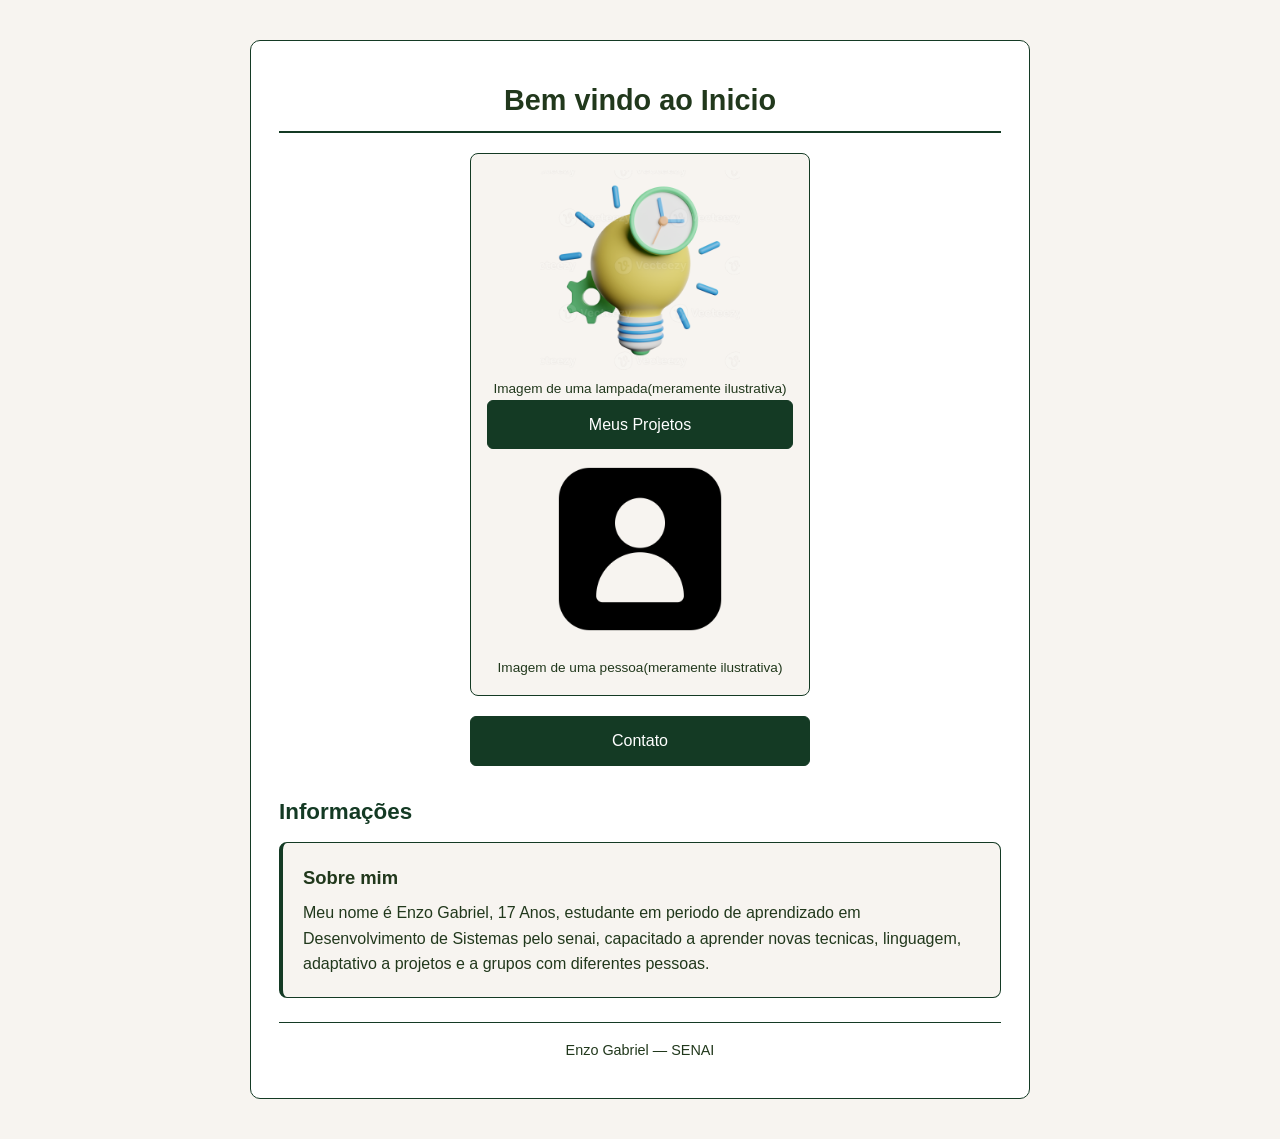
<file: Index.html>
<!DOCTYPE html>
<html lang="pt-BR">
    <meta charset="UTF-8">
    <meta name="viewport" content="width=device-width, initial-scale=1.0">
    <title>Document</title>
    <link rel="stylesheet" href="css/indexStyle.css">
</head>
<body>
    <header>
    <h1>Bem vindo ao Inicio</h1>
    <figure>
        <img src="img/projeto.png" alt="Imagem de uma lampada" width="200">
        <figcaption>Imagem de uma lampada(meramente ilustrativa)</figcaption>
    <nav>
        <ul>
            <li><a href="Projetos.html">Meus Projetos</a></li>
        </ul>
        </nav>
        <img src="img/contato.png" alt="Pessoa" width="200">
        <figcaption>Imagem de uma pessoa(meramente ilustrativa)</figcaption>
    </figure>
    <nav>
        <ul>
            <li><a href="Contato.html">Contato</a></li>
        </ul>
    </nav>
    </header>
    <main>
        <h2>Informações</h2>
        <section>
            <h3>Sobre mim</h3>
            <p>Meu nome é Enzo Gabriel, 17 Anos, estudante em periodo de aprendizado em Desenvolvimento de Sistemas pelo senai, capacitado a aprender
            novas tecnicas, linguagem, adaptativo a projetos e a grupos com diferentes pessoas.</p>
    </main>
    <footer>
<p>Enzo Gabriel — SENAI</p>

</footer>
</body>
</html>
</file>
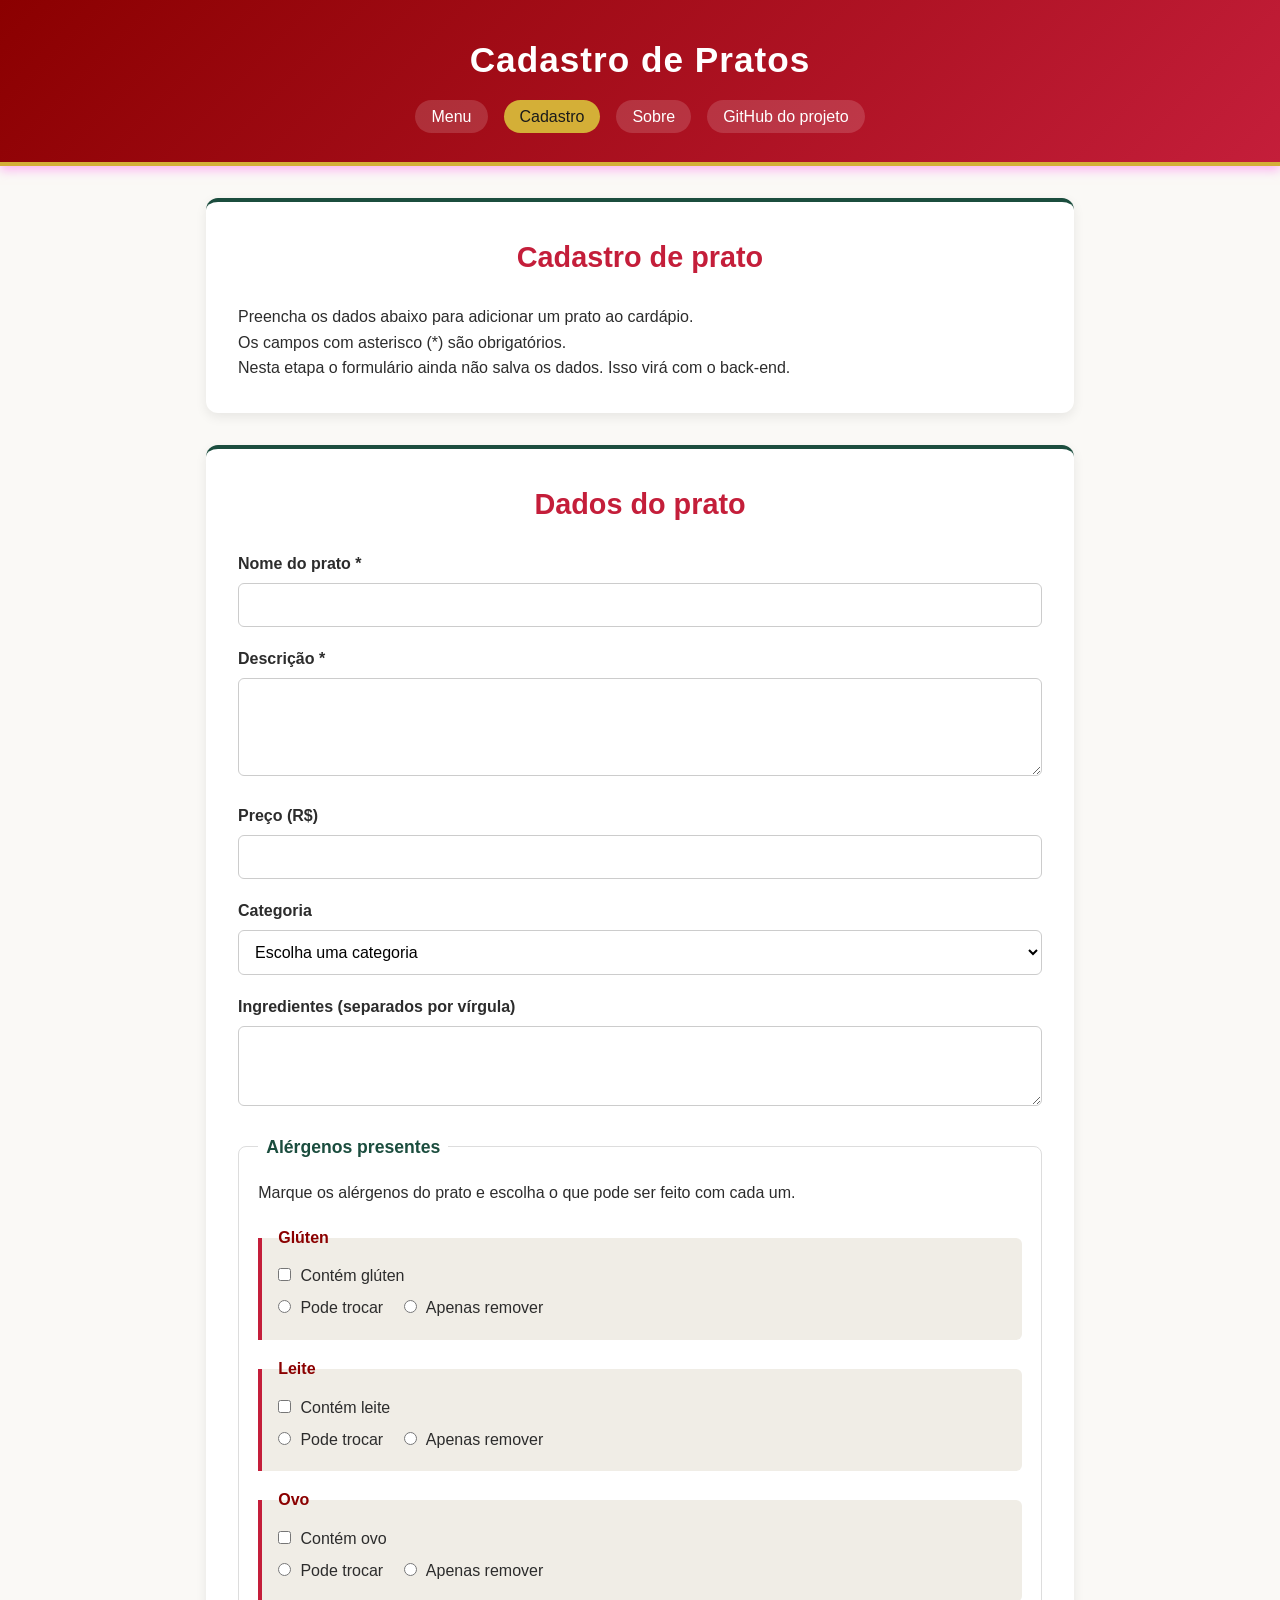
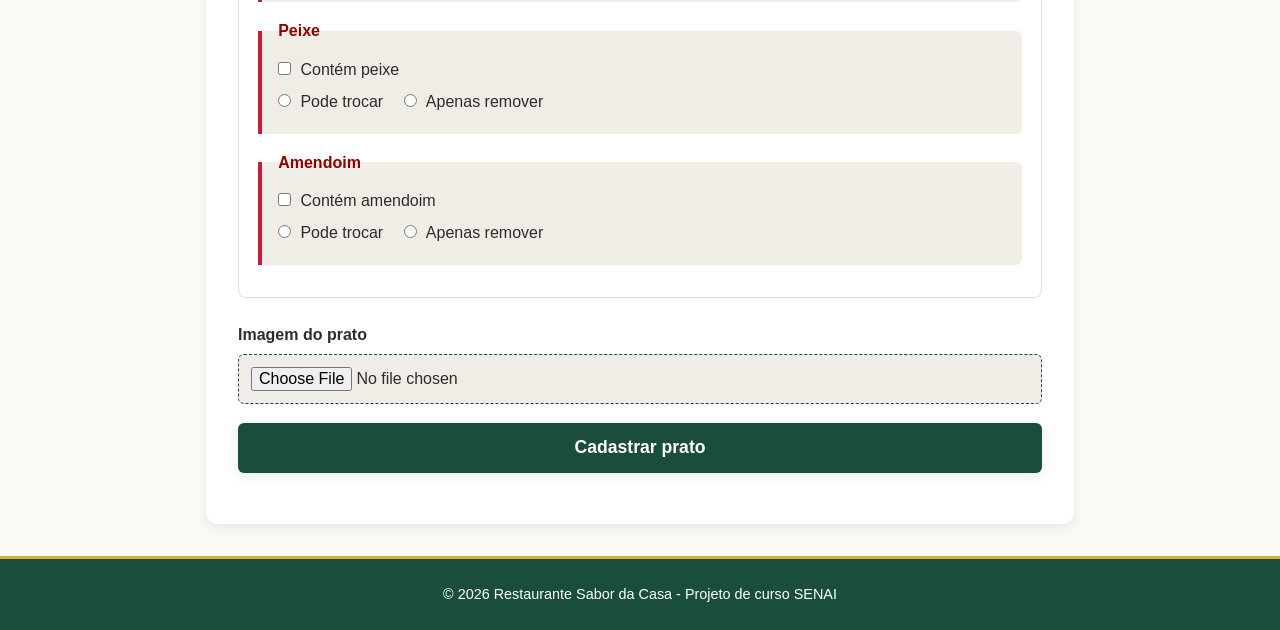
<file: cadastro.html>
<!DOCTYPE html>
<html lang="pt-BR">
<head>
  <meta charset="UTF-8">
  <meta name="viewport" content="width=device-width, initial-scale=1.0">
  <title>Cadastro de pratos - Restaurante Sabor da Casa</title>
  <link rel="stylesheet" href="css/cadastroStyle.css">
</head>
<body>

  <header>
    <h1>Cadastro de Pratos</h1>

    <!-- Mesma navegação do index.html; aqui o aria-current está em "Cadastro" -->
    <nav>
      <ul>
        <li><a href="index.html">Menu</a></li>
        <li><a href="cadastro.html" aria-current="page">Cadastro</a></li>
        <li><a href="sobre.html">Sobre</a></li>
        <li>
          <a href="https://github.com/USUARIO/REPOSITORIO" target="_blank" rel="noopener noreferrer">GitHub do projeto</a>
        </li>
      </ul>
    </nav>
  </header>

  <main>

    <!-- SECTION 1: título e instruções do formulário -->
    <section>
      <h2>Cadastro de prato</h2>
      <p>Preencha os dados abaixo para adicionar um prato ao cardápio.</p>
      <p>Os campos com asterisco (*) são obrigatórios.</p>
      <p>Nesta etapa o formulário ainda não salva os dados. Isso virá com o back-end.</p>
    </section>

    <!-- SECTION 2: o formulário -->
    <section>
      <h2>Dados do prato</h2>

      <form method="post">

        <!-- CAMPO 1: texto curto, obrigatório, com tamanho mínimo e máximo -->
        <p>
          <label for="nome">Nome do prato *</label><br>
          <input type="text" id="nome" name="nome" required minlength="3" maxlength="60">
        </p>

        <!-- CAMPO 2: texto longo (textarea), obrigatório -->
        <p>
          <label for="descricao">Descrição *</label><br>
          <textarea id="descricao" name="descricao" rows="4" cols="40" required minlength="10" maxlength="200"></textarea>
        </p>

        <!-- CAMPO 3: número, com valor mínimo e máximo -->
        <p>
          <label for="preco">Preço (R$)</label><br>
          <input type="number" id="preco" name="preco" min="1" max="500" step="0.01">
        </p>

        <!-- CAMPO 4: lista de opções (select) -->
        <p>
          <label for="categoria">Categoria</label><br>
          <select id="categoria" name="categoria">
            <option value="">Escolha uma categoria</option>
            <option value="entradas">Entradas</option>
            <option value="principais">Pratos principais</option>
            <option value="sobremesas">Sobremesas</option>
            <option value="bebidas">Bebidas</option>
          </select>
        </p>

        <!-- CAMPO 5: ingredientes (textarea) -->
        <p>
          <label for="ingredientes">Ingredientes (separados por vírgula)</label><br>
          <textarea id="ingredientes" name="ingredientes" rows="3" cols="40" maxlength="200"></textarea>
        </p>

        <!-- CAMPO 6: alérgenos. Cada um tem um checkbox (contém?) e dois radios (trocar ou remover) -->
        <fieldset>
          <legend>Alérgenos presentes</legend>
          <p>Marque os alérgenos do prato e escolha o que pode ser feito com cada um.</p>

          <fieldset>
            <legend>Glúten</legend>
            <input type="checkbox" id="gluten" name="alergenos" value="gluten">
            <label for="gluten">Contém glúten</label><br>
            <input type="radio" id="gluten-trocar" name="gluten-acao" value="trocar">
            <label for="gluten-trocar">Pode trocar</label>
            <input type="radio" id="gluten-remover" name="gluten-acao" value="remover">
            <label for="gluten-remover">Apenas remover</label>
          </fieldset>

          <fieldset>
            <legend>Leite</legend>
            <input type="checkbox" id="leite" name="alergenos" value="leite">
            <label for="leite">Contém leite</label><br>
            <input type="radio" id="leite-trocar" name="leite-acao" value="trocar">
            <label for="leite-trocar">Pode trocar</label>
            <input type="radio" id="leite-remover" name="leite-acao" value="remover">
            <label for="leite-remover">Apenas remover</label>
          </fieldset>

          <fieldset>
            <legend>Ovo</legend>
            <input type="checkbox" id="ovo" name="alergenos" value="ovo">
            <label for="ovo">Contém ovo</label><br>
            <input type="radio" id="ovo-trocar" name="ovo-acao" value="trocar">
            <label for="ovo-trocar">Pode trocar</label>
            <input type="radio" id="ovo-remover" name="ovo-acao" value="remover">
            <label for="ovo-remover">Apenas remover</label>
          </fieldset>

          <fieldset>
            <legend>Peixe</legend>
            <input type="checkbox" id="peixe" name="alergenos" value="peixe">
            <label for="peixe">Contém peixe</label><br>
            <input type="radio" id="peixe-trocar" name="peixe-acao" value="trocar">
            <label for="peixe-trocar">Pode trocar</label>
            <input type="radio" id="peixe-remover" name="peixe-acao" value="remover">
            <label for="peixe-remover">Apenas remover</label>
          </fieldset>

          <fieldset>
            <legend>Amendoim</legend>
            <input type="checkbox" id="amendoim" name="alergenos" value="amendoim">
            <label for="amendoim">Contém amendoim</label><br>
            <input type="radio" id="amendoim-trocar" name="amendoim-acao" value="trocar">
            <label for="amendoim-trocar">Pode trocar</label>
            <input type="radio" id="amendoim-remover" name="amendoim-acao" value="remover">
            <label for="amendoim-remover">Apenas remover</label>
          </fieldset>
        </fieldset>

        <!-- CAMPO 7: imagem do prato -->
        <p>
          <label for="imagem">Imagem do prato</label><br>
          <input type="file" id="imagem" name="imagem" accept="image/*">
        </p>

        <!-- Botão de envio (ainda não salva nada) -->
        <p>
          <button type="submit">Cadastrar prato</button>
        </p>

      </form>
    </section>

  </main>

  <footer>
    <p>&copy; 2026 Restaurante Sabor da Casa - Projeto de curso SENAI</p>
  </footer>

</body>
</html>
</file>
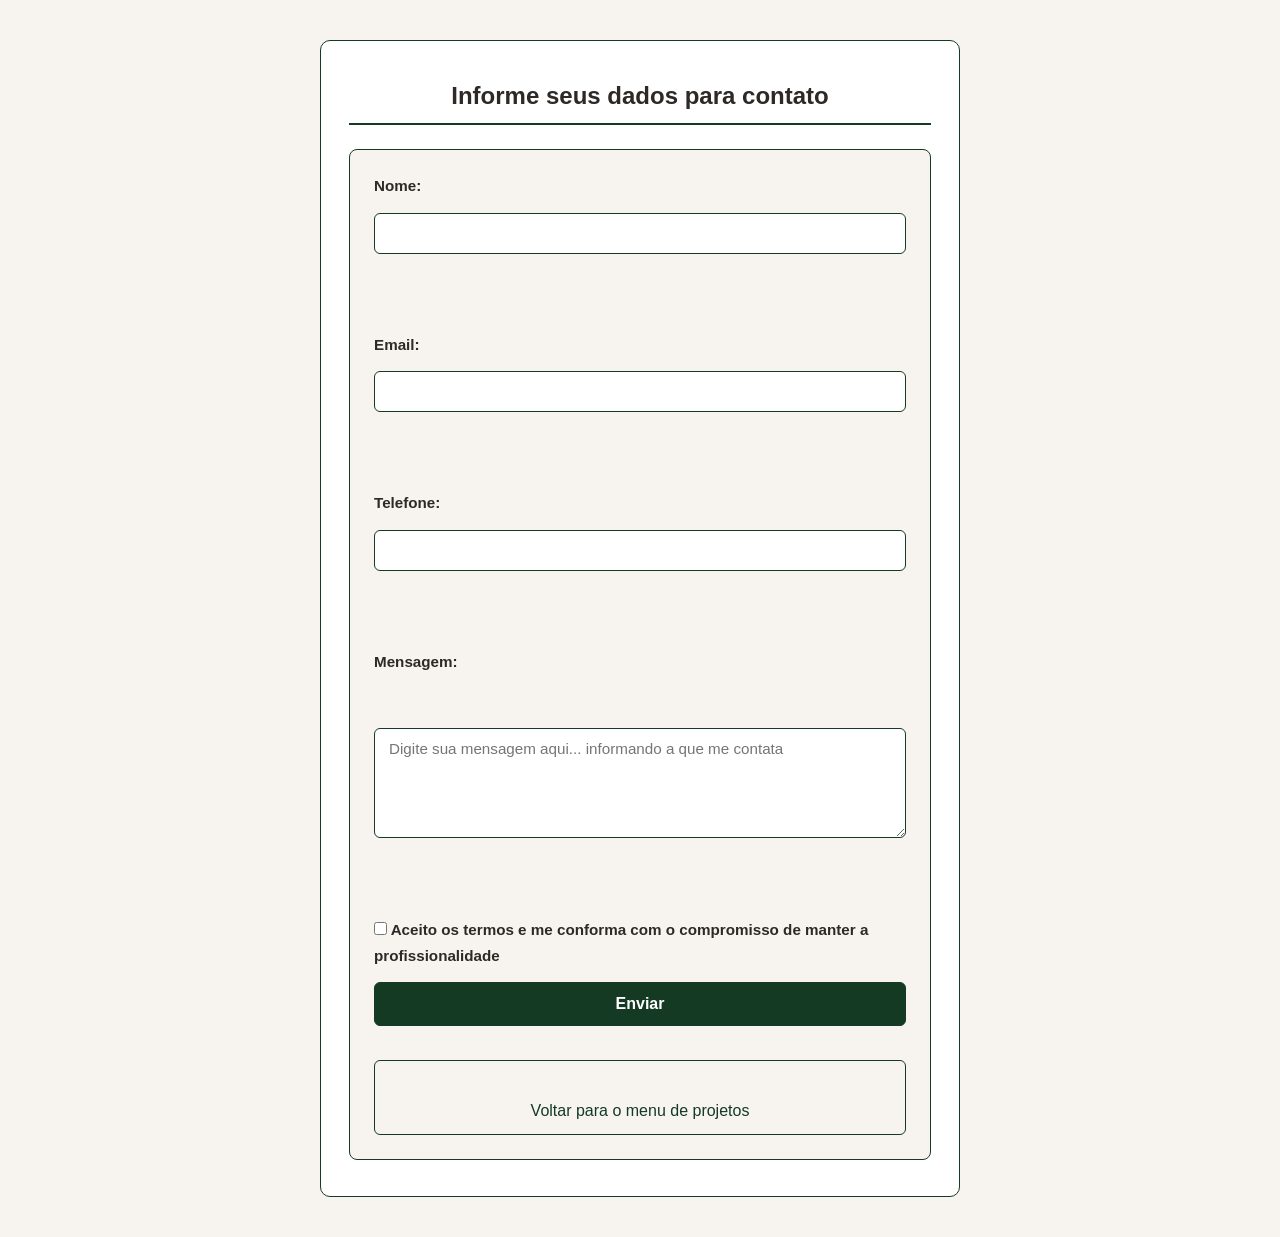
<file: contato.html>
<!DOCTYPE html>
<html lang="pt-BR">
<head>
    <meta charset="UTF-8">
    <meta name="viewport" content="width=device-width, initial-scale=1.0">
    <title>Contato</title>
    <link rel="stylesheet" href="css/contatoStyle.css">
</head>
<body>
    <h2>Informe seus dados para contato</h2>
    <form action="#" method="post">
        <label for="nome">Nome:</label>
        <input type="text" id="nome" name="nome" required><br><br>

        <label for="email">Email:</label>
        <input type="email" id="email" name="email" required><br><br>
        
        <label for telefone">Telefone:</label>
        <input type="tel" id="telefone" name="telefone" required><br><br>

        <label for="mensagem">Mensagem:</label><br>
<textarea id="mensagem" name="mensagem" rows="4" cols="50" placeholder="Digite sua mensagem aqui... informando a que me contata" required></textarea><br><br>

        <p><label><input type="checkbox" name="ok">        
        Aceito os termos e me conforma com o compromisso de manter a profissionalidade</label></p>
        <input type="submit" value="Enviar">

     <a href="index.html"><br>Voltar para o menu de projetos</a>
</body>
</html>
</file>
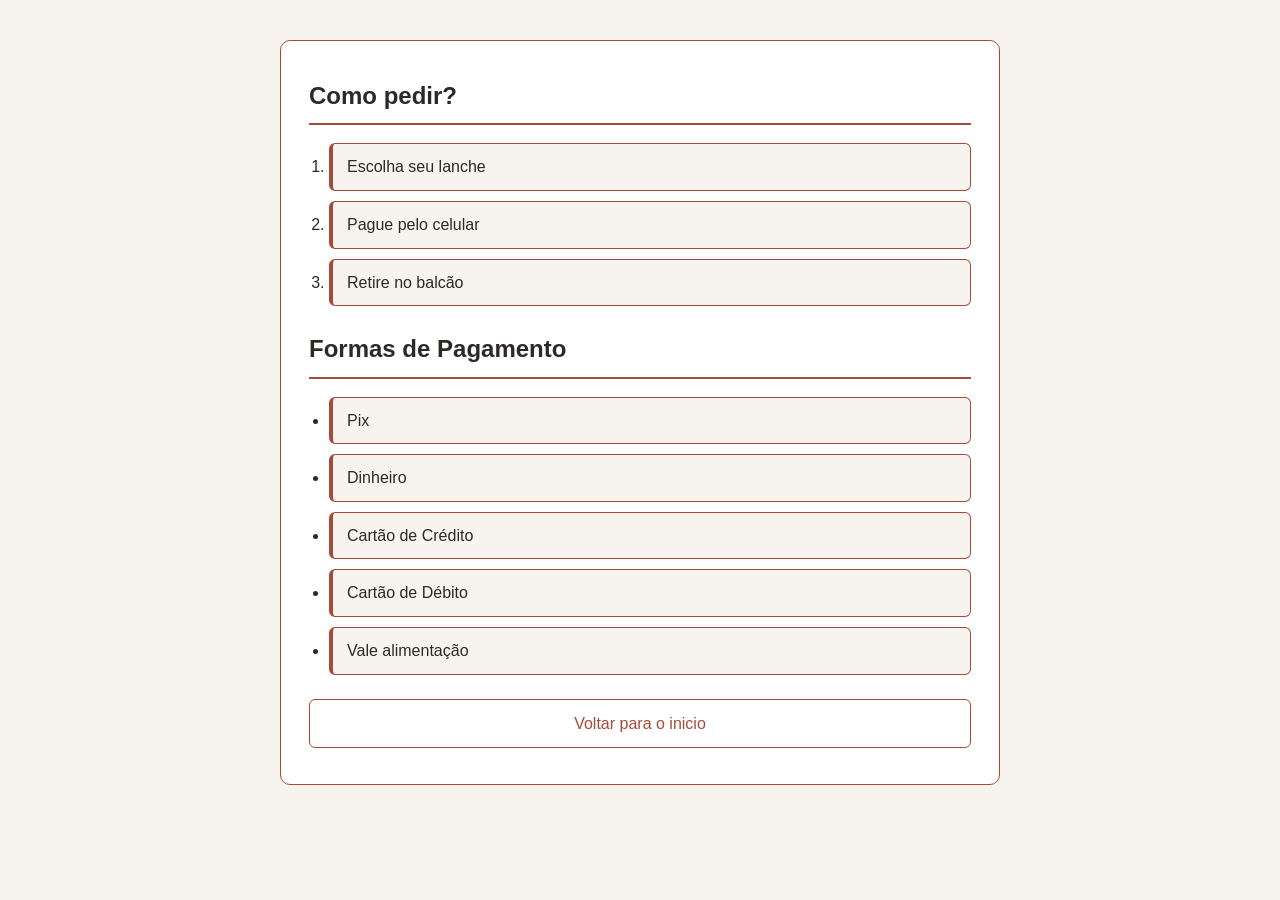
<file: lista.html>
<!DOCTYPE html>
<html lang="pt-BR">
<head>
    <meta charset="UTF-8">
    <meta name="viewport" content="width=device-width, initial-scale=1.0">
    <title>Document</title>
    <link rel="stylesheet" href="css/listaStyle.css">
</head>
<body>
    <h2>Como pedir?</h2>
    <ol>
        <li>Escolha seu lanche</li>
        <li>Pague pelo celular</li>
        <li>Retire no balcão</li>
    </ol>
    <h2>Formas de Pagamento</h2>
    <ul>
        <li>Pix</li>
        <li>Dinheiro</li>
        <li>Cartão de Crédito</li>
        <li>Cartão de Débito</li>
        <li>Vale alimentação</li>
    </ul>
    <a href="pará-lanches.html">Voltar para o inicio</a>
</body>
</html>
</file>
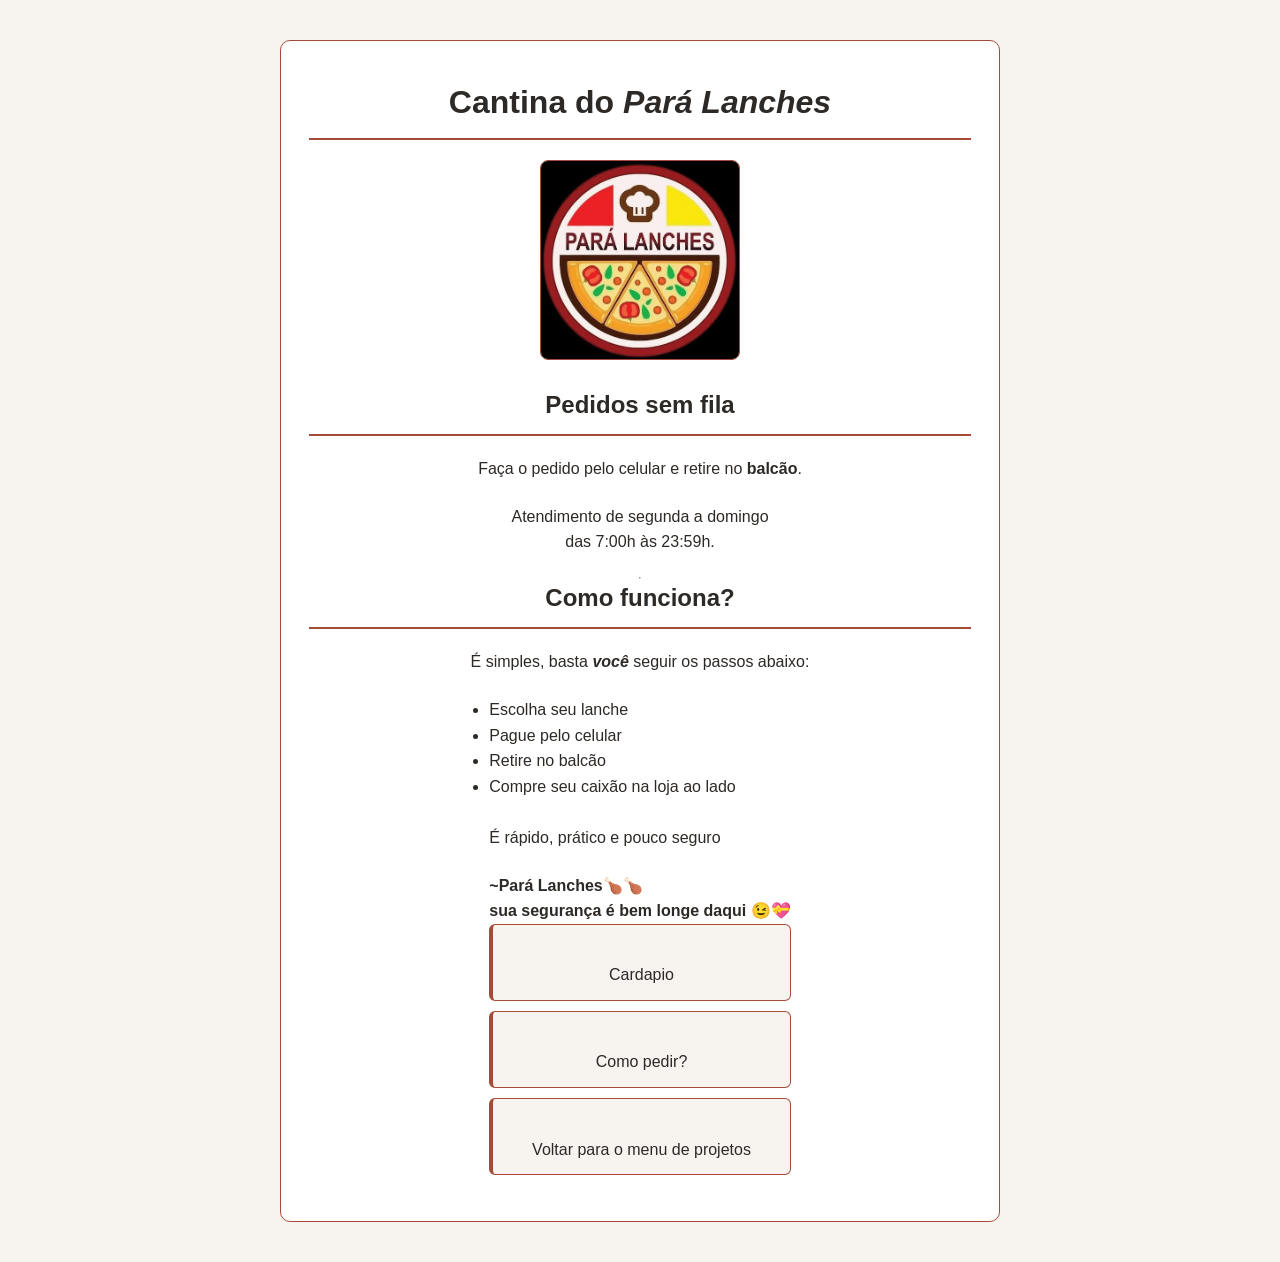
<file: pará-lanches.html>
<!DOCTYPE html>
<html lang="pt-BR">
<head>
    <meta charset="UTF-8">
    <meta name="viewport" content="width=device-width, initial-scale=1.0">
    <title>Cantina do Pará Lanches</title>
</head>
<link rel="stylesheet" href="css/pará-lanches.css">
<body>
    <!-- menu inicial-->
    <h1>Cantina do <em> Pará Lanches </em></h1>
    <figure>
        <img src="img/logo.jpg"
            alt="Imagem da logo do pará lanches" width="200">
    </figure>
    <h2>Pedidos sem fila</h2>
    <p>Faça o pedido pelo celular e retire no <strong>balcão</strong>.</p>
    <p>Atendimento de segunda a domingo<br>
        das 7:00h às 23:59h.</p>
    <hr>
    <h2>Como funciona?</h2>
    <p>É simples, basta <strong><em>você</em> </strong>seguir os passos abaixo:</p>
<ul>
    <li>Escolha seu lanche</li>
    <li>Pague pelo celular</li>
    <li>Retire no balcão</li>
    <li>Compre seu caixão na loja ao lado</li>
    <br>É rápido, prático e pouco seguro</p>
    <h4>  ~Pará Lanches🍗🍗 <br> sua segurança é bem longe daqui  😉💝  </h4>
    <a href="tabela.html"><br>Cardapio</a>
    <a href="lista.html"><br>Como pedir?</a>
    <a href="index.html"><br>Voltar para o menu de projetos</a>
</ul>
</body> 
</html>
</file>
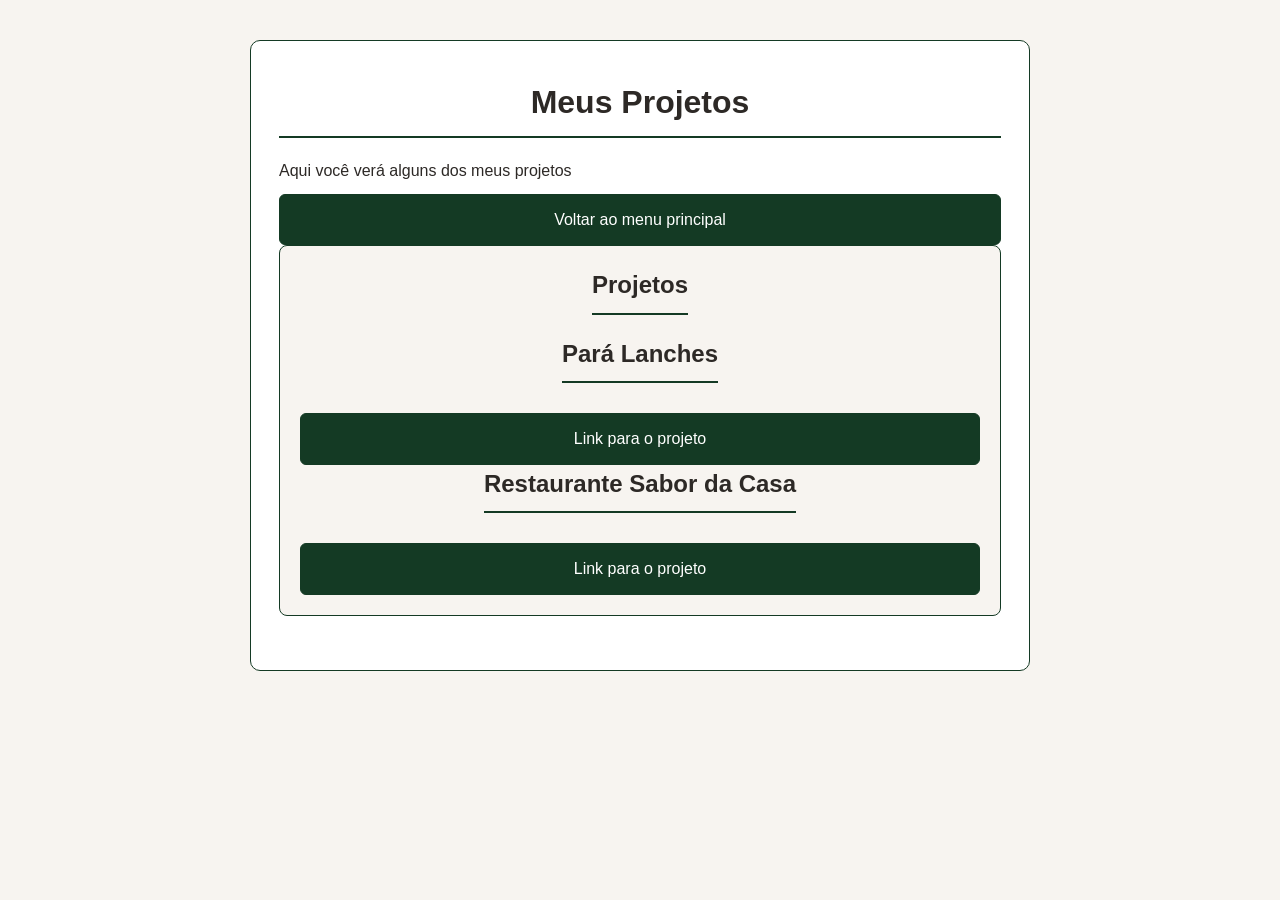
<file: Projetos.html>
<!DOCTYPE html>
<html lang="pt-BR">
<head>
    <meta charset="UTF-8">
    <meta name="viewport" content="width=device-width, initial-scale=1.0">
    <title>Document</title>
    <link rel="stylesheet" href="css/projetostyle.css">
</head>
<body>
    <header>
        <h1>Meus Projetos</h1>
    </header>
    <p>Aqui você verá alguns dos meus projetos</p>
    <nav>
        <ul>
            <li><a href="index.html">Voltar ao menu principal</a></li>
        </ul>
    </nav>
    <Section id="projetos">
        <h2>Projetos</h2>
            <h2>Pará Lanches</h2>
            <a href="pará-lanches.html">Link para o projeto</a>
            <h2>Restaurante Sabor da Casa</h2>
            <a href="index_conjunto.html">Link para o projeto</a>

</body>
</html>
</file>
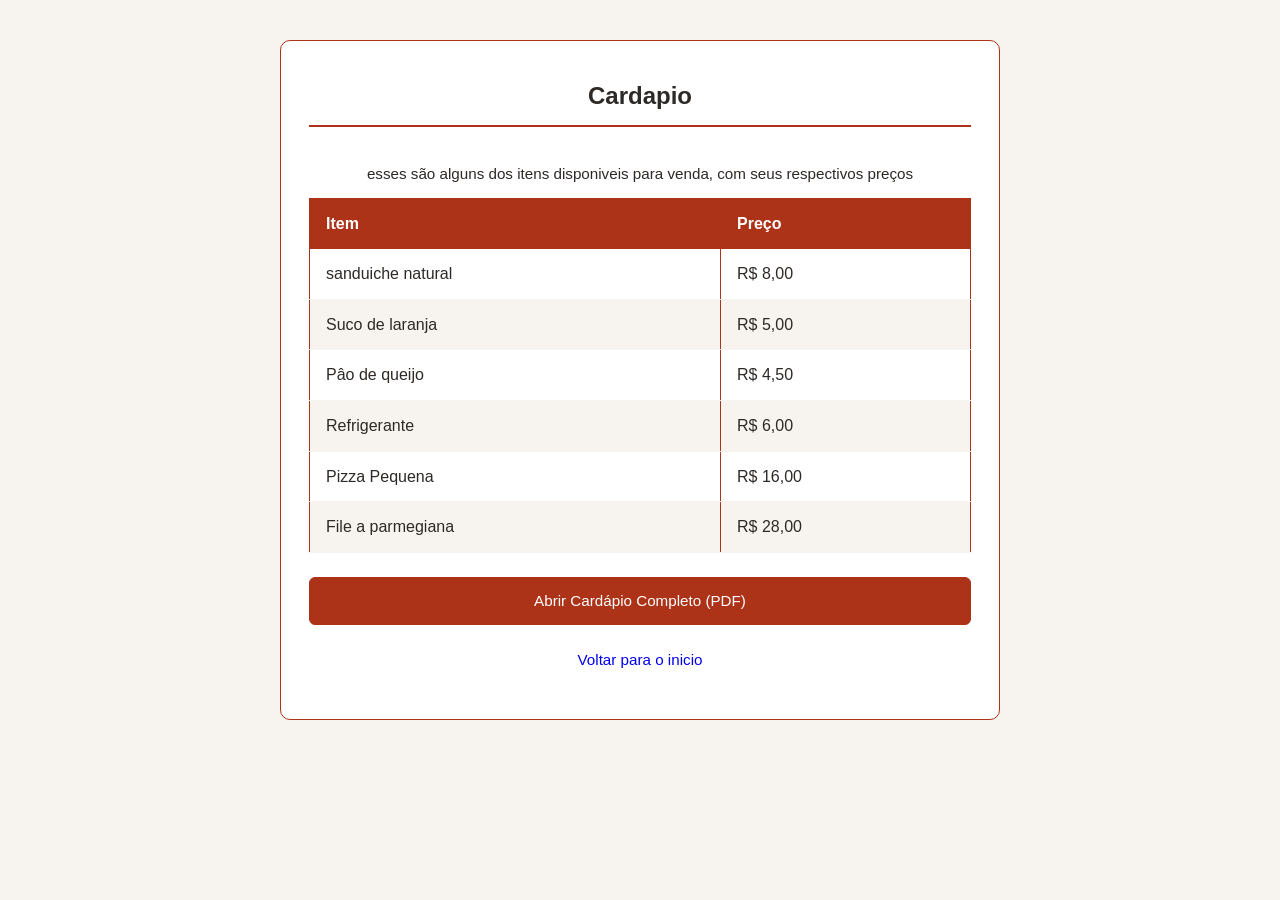
<file: tabela.html>
<!DOCTYPE html>
<html lang="pt-BR">
<head>
    <meta charset="UTF-8">
    <meta name="viewport" content="width=device-width, initial-scale=1.0">
    <title>Document</title>
    <link rel="stylesheet" href="css/tabelaStyle.css"> 
</head>
<body>
    
</body>
</html>
<h2>Cardapio</h2>
<a> esses são alguns dos itens disponiveis para venda, com seus respectivos preços</a>
<table border="3">
    <thead>
        <tr><th>Item</th><th>Preço</th></tr>
    </thead>
    <tbody>
        <tr><td>sanduiche natural</td><td>R$ 8,00</td></tr>
        <tr><td>Suco de laranja</td><td>R$ 5,00</td></tr>
        <tr><td>Pâo de queijo</td><td>R$ 4,50</td></tr>
        <tr><td>Refrigerante</td><td>R$ 6,00</td></tr>
        <tr><td>Pizza Pequena</td><td>R$ 16,00</td></tr>
        <tr><td>File a parmegiana</td><td>R$ 28,00</td></tr>
    </tbody>
    </table>
    <a href="pdf/cardapio.pdf" target="_blank" rel="noopener noreferrer" class="btn-pdf">Abrir Cardápio Completo (PDF)</a>
       <a href="pará-lanches.html">Voltar para o inicio</a>
</file>
<file: css/indexStyle.css>
/* ==========================================================================
   1. PALETA DE 3 CORES (:ROOT), FONTE E RESET (BOX MODEL)
   O seletor :root guarda variáveis globais para manter as mesmas 3 cores
   minimalistas e pouco vibrantes em toda a página.
   ========================================================================== */
:root {
    --cor-fundo: #F7F4F0;      /* Cor 1: Bege-areia suave (fundo da página e cartões) */
    --cor-texto: #21381c;      /* Cor 2: Marrom-carvão fosco (textos e títulos) */
    --cor-destaque: #143a24;   /* Cor 3: Terracota fosco (bordas, botões e hover) */
    --fonte-principal: 'Segoe UI', Tahoma, Geneva, Verdana, sans-serif;
}

/* Zera margens padrão do navegador e ativa border-box para que padding e borda
   não aumentem o tamanho final das caixas (base do Box Model) */
* {
    margin: 0;
    padding: 0;
    box-sizing: border-box;
}

/* Define a cor de fundo externa e o respiro nas bordas da janela */
html {
    background-color: var(--cor-fundo);
    padding: 40px 20px;
}

/* Cartão principal centralizado usando propriedades do Box Model */
body {
    font-family: var(--fonte-principal);
    max-width: 780px;                  /* Limita a largura máxima no computador */
    margin: 0 auto;                    /* Centraliza o cartão horizontalmente */
    background-color: #FFFFFF;         /* Superfície branca limpa para leitura */
    color: var(--cor-texto);
    line-height: 1.6;                  /* Espaçamento confortável entre linhas */
    padding: 36px 28px;                /* Espaçamento interno (Box Model) */
    border: 1px solid var(--cor-destaque); /* Borda fina minimalista */
    border-radius: 10px;               /* Cantos levemente arredondados */
}

/* ==========================================================================
   2. CABEÇALHO E CARTÕES DE IMAGEM (FLEXBOX + BOX MODEL)
   ========================================================================== */
header {
    display: flex;                     /* Ativa o Flexbox para alinhar os itens */
    flex-direction: column;            /* Empilha título, imagens e menus na vertical */
    align-items: center;               /* Centraliza tudo no eixo horizontal */
    text-align: center;
    gap: 20px;                         /* Espaço uniforme entre os elementos filhos */
    margin-bottom: 28px;
}

h1 {
    font-size: 1.8rem;
    color: var(--cor-texto);
    border-bottom: 2px solid var(--cor-destaque);
    padding-bottom: 8px;
    width: 100%;
}

/* Cartão individual para cada imagem e legenda (Box Model + Flexbox) */
figure {
    display: flex;
    flex-direction: column;
    align-items: center;
    background-color: var(--cor-fundo);
    border: 1px solid var(--cor-destaque);
    border-radius: 8px;
    padding: 16px;
    width: 100%;
    max-width: 340px;
}

figure img {
    max-width: 100%;                   /* Impede a imagem de vazar do cartão */
    height: auto;                      /* Mantém a proporção original */
    border-radius: 6px;
    margin-bottom: 8px;
}

figcaption {
    font-size: 0.85rem;
    color: var(--cor-texto);
}

/* ==========================================================================
   3. MENU DE NAVEGAÇÃO COM EFEITO HOVER (FLEXBOX)
   ========================================================================== */
nav {
    width: 100%;
    max-width: 340px;
}

nav ul {
    list-style: none;                  /* Remove as bolinhas padrão da lista */
    display: flex;                     /* Organiza os itens do menu com Flexbox */
    justify-content: center;
    gap: 12px;
}

nav ul li {
    width: 100%;
}

/* Estilização do link do menu em formato de botão */
nav a {
    display: block;
    width: 100%;
    text-align: center;
    text-decoration: none;             /* Remove o sublinhado padrão */
    background-color: var(--cor-destaque);
    color: #FFFFFF;
    padding: 11px 18px;
    border-radius: 6px;
    font-weight: 500;
    border: 1px solid var(--cor-destaque);
    transition: background-color 0.2s ease, color 0.2s ease; /* Transição suave */
}

/* Efeito Hover: inverte as cores quando o mouse passa por cima do menu */
nav a:hover {
    background-color: var(--cor-fundo);
    color: var(--cor-destaque);
}

/* ==========================================================================
   4. SEÇÃO "SOBRE MIM" (CARTÃO COM BOX MODEL) E RODAPÉ
   ========================================================================== */
main {
    margin-bottom: 24px;
}

h2 {
    font-size: 1.4rem;
    color: var(--cor-destaque);
    margin-bottom: 12px;
}

/* Cartão de texto com destaque lateral esquerdo */
section {
    background-color: var(--cor-fundo);
    border: 1px solid var(--cor-destaque);
    border-left: 4px solid var(--cor-destaque);
    border-radius: 8px;
    padding: 20px;
}

h3 {
    font-size: 1.15rem;
    margin-bottom: 8px;
    color: var(--cor-texto);
}

footer {
    text-align: center;
    padding-top: 16px;
    border-top: 1px solid var(--cor-destaque);
    font-size: 0.9rem;
    color: var(--cor-texto);
}

/* ==========================================================================
   5. LAYOUT RESPONSIVO (MEDIA QUERY PARA TELAS DE ATÉ 600PX)
   Sobrescreve os espaçamentos grandes quando aberto em celulares.
   ========================================================================== */
@media (max-width: 600px) {
    html {
        padding: 16px 10px;            /* Reduz a margem externa nas telas pequenas */
    }

    body {
        padding: 24px 16px;            /* Reduz o preenchimento interno do cartão */
    }

    h1 {
        font-size: 1.45rem;            /* Ajusta o título para não quebrar feio */
    }

    nav ul {
        flex-direction: column;        /* Garante empilhamento vertical no celular */
    }

    figure,
    nav {
        max-width: 100%;               /* Faz cartões e menus ocuparem a tela toda */
    }
}
</file>
<file: css/cadastroStyle.css>
:root {
  --vermelho-natal: #8b0000;      /* Vermelho escuro/vinho elegante */
  --vermelho-vivo: #c41e3a;       /* Vermelho Natal clássico */
  --verde-pinheiro: #1b4d3e;      /* Verde suave de pinheiro */
  --dourado: #d4af37;             /* Dourado para detalhes */
  --branco-neve: #faf9f6;         /* Fundo levemente off-white */
  --cinza-escuro: #2c2c2c;        /* Texto principal */
  --cinza-claro: #f0ede6;         /* Fundo de cards */
  --sombra-suave: 0 4px 12px rgba(0, 0, 0, 0.08);
  --transicao: all 0.3s ease;
}

body {
  font-family: 'Segoe UI', Tahoma, Geneva, Verdana, sans-serif;
  background-color: var(--branco-neve);
  color: var(--cinza-escuro);
  line-height: 1.6;
}

* {
  margin: 0;
  padding: 0;
  box-sizing: border-box;
}
header {
  background: linear-gradient(135deg, var(--vermelho-natal), var(--vermelho-vivo));
  color: #fff;
  padding: 2rem 1rem;
  text-align: center;
  box-shadow: 0 4px 10px rgba(255, 110, 236, 0.514);
  border-bottom: 4px solid var(--dourado);
}
nav ul {
  list-style: none;
  display: flex;
  justify-content: center;
  flex-wrap: wrap;
  gap: 1rem;
}

nav a {
  color: #fff;
  text-decoration: none;
  padding: 0.5rem 1rem;
  border-radius: 20px;
  background-color: rgba(255, 255, 255, 0.15);
  transition: var(--transicao);
  font-weight: 500;
}

nav a:hover,
nav a[aria-current="page"] {
  background-color: var(--dourado);
  color: #1a1a1a;
  transform: translateY(-2px);
}
header h1 {
  font-size: 2.2rem;
  margin-bottom: 1rem;
  letter-spacing: 1px;
}
/* ==========================================
   ESTRUTURA PRINCIPAL (<main>)
   ========================================== */
main {
  max-width: 900px;
  margin: 2rem auto;
  padding: 0 1rem;
}

section {
  background: #fff;
  border-radius: 12px;
  padding: 2rem;
  margin-bottom: 2rem;
  box-shadow: var(--sombra-suave);
  border-top: 4px solid var(--verde-pinheiro);
}

h2 {
  color: var(--vermelho-vivo);
  font-size: 1.8rem;
  margin-bottom: 1.5rem;
  text-align: center;
}

/* ==========================================
   FORMULÁRIOS E CAMPOS DE ENTRADA (<form>)
   ========================================== */
form p {
  margin-bottom: 1.2rem;
}

label {
  font-weight: 600;
  color: var(--cinza-escuro);
  display: inline-block;
  margin-bottom: 0.4rem;
}

input[type="text"],
input[type="number"],
input[type="file"],
textarea,
select {
  width: 100%;
  padding: 0.75rem;
  border: 1px solid #ccc;
  border-radius: 6px;
  font-size: 1rem;
  font-family: inherit;
  background-color: #fff;
  transition: var(--transicao);
}

input[type="text"]:focus,
input[type="number"]:focus,
textarea:focus,
select:focus {
  outline: none;
  border-color: var(--verde-pinheiro);
  box-shadow: 0 0 0 3px rgba(27, 67, 50, 0.2);
}

textarea {
  resize: vertical;
}

input[type="file"] {
  background-color: var(--cinza-claro);
  border: 1px dashed var(--verde-pinheiro);
  cursor: pointer;
}

/* ==========================================
   AGRUPAMENTO DE ALÉRGENOS (<fieldset>)
   ========================================== */
fieldset {
  border: 1px solid #ddd;
  border-radius: 8px;
  padding: 1.2rem;
  margin-bottom: 1.5rem;
  background-color: #fff;
}

legend {
  font-weight: bold;
  color: var(--verde-pinheiro);
  padding: 0 0.5rem;
  font-size: 1.1rem;
}

/* Fieldsets internos para cada alérgeno */
fieldset fieldset {
  background-color: var(--cinza-claro);
  border: none;
  border-left: 4px solid var(--vermelho-vivo);
  border-radius: 0 6px 6px 0;
  padding: 0.8rem 1rem;
  margin-top: 1rem;
  margin-bottom: 0.8rem;
  transition: var(--transicao);
}

fieldset fieldset:hover {
  background-color: #eae5dc;
}

fieldset fieldset legend {
  color: var(--vermelho-natal);
  font-size: 1rem;
  font-weight: 600;
  padding: 0;
}

fieldset fieldset input[type="checkbox"],
fieldset fieldset input[type="radio"] {
  margin-right: 0.3rem;
  accent-color: var(--verde-pinheiro);
  cursor: pointer;
}

fieldset fieldset label {
  font-weight: normal;
  margin-right: 1rem;
  cursor: pointer;
}

/* ==========================================
   BOTÃO DE SUBMISSÃO (<button>)
   ========================================== */
button[type="submit"] {
  width: 100%;
  background-color: var(--verde-pinheiro);
  color: #fff;
  font-size: 1.1rem;
  font-weight: bold;
  padding: 0.9rem;
  border: none;
  border-radius: 6px;
  cursor: pointer;
  transition: var(--transicao);
  box-shadow: var(--sombra-suave);
}

button[type="submit"]:hover {
  background-color: var(--vermelho-vivo);
  transform: translateY(-2px);
}

/* ==========================================
   RODAPÉ (<footer>)
   ========================================== */
footer {
  text-align: center;
  padding: 1.5rem;
  background-color: var(--verde-pinheiro);
  color: #fff;
  font-size: 0.9rem;
  border-top: 3px solid var(--dourado);
}
</file>
<file: css/contatoStyle.css>
/* ==========================================================================
   1. PALETA DE 3 CORES (:ROOT), FONTE E RESET (BOX MODEL)
   ========================================================================== */
:root {
    --cor-fundo: #F7F4F0;      /* Cor 1: Bege-areia suave */
    --cor-texto: #2D2926;      /* Cor 2: Marrom-carvão fosco */
    --cor-destaque: #143a24;   /* Cor 3: Terracota fosco */
    --fonte-principal: 'Segoe UI', Tahoma, Geneva, Verdana, sans-serif;
}

* {
    margin: 0;
    padding: 0;
    box-sizing: border-box;
}

html {
    background-color: var(--cor-fundo);
    padding: 40px 20px;
}

body {
    font-family: var(--fonte-principal);
    max-width: 640px;
    margin: 0 auto;
    background-color: #FFFFFF;
    color: var(--cor-texto);
    line-height: 1.6;
    padding: 36px 28px;
    border: 1px solid var(--cor-destaque);
    border-radius: 10px;
}

/* ==========================================================================
   2. FORMULÁRIO ESTILIZADO (CARTÃO COM BOX MODEL + FLEXBOX)
   ========================================================================== */
h1, h2 {
    text-align: center;
    color: var(--cor-texto);
    border-bottom: 2px solid var(--cor-destaque);
    padding-bottom: 8px;
    margin-bottom: 24px;
}

/* Agrupa rótulos e campos em coluna com espaçamento automático via gap */
form {
    display: flex;
    flex-direction: column;
    gap: 14px;
    background-color: var(--cor-fundo);
    border: 1px solid var(--cor-destaque);
    border-radius: 8px;
    padding: 24px;
}

label {
    font-weight: 600;
    font-size: 0.95rem;
    color: var(--cor-texto);
}

/* Estilização uniforme para caixas de texto, seleção e área de mensagem */
input[type="text"],
input[type="email"],
input[type="tel"],
select,
textarea {
    width: 100%;
    padding: 11px 14px;
    font-family: var(--fonte-principal);
    font-size: 0.95rem;
    color: var(--cor-texto);
    background-color: #FFFFFF;
    border: 1px solid var(--cor-destaque);
    border-radius: 6px;
    outline: none;
}

/* Destaca a borda do campo quando o usuário clica para digitar */
input:focus,
select:focus,
textarea:focus {
    border-width: 2px;
}

textarea {
    min-height: 110px;
    resize: vertical;                  /* Permite redimensionar apenas na altura */
}

/* ==========================================================================
   3. BOTÃO DE ENVIO E MENU DE VOLTAR (EFEITO HOVER)
   ========================================================================== */
button,
input[type="submit"] {
    background-color: var(--cor-destaque);
    color: #FFFFFF;
    border: 1px solid var(--cor-destaque);
    padding: 12px 20px;
    border-radius: 6px;
    font-size: 1rem;
    font-weight: 600;
    cursor: pointer;
    transition: background-color 0.2s ease, color 0.2s ease;
}

/* Efeito Hover no botão de enviar */
button:hover,
input[type="submit"]:hover {
    background-color: #FFFFFF;
    color: var(--cor-destaque);
}

/* Link de voltar em estilo secundário (contornado) */
a {
    display: block;
    width: 100%;
    text-align: center;
    text-decoration: none;
    background-color: transparent;
    color: var(--cor-destaque);
    border: 1px solid var(--cor-destaque);
    padding: 11px 20px;
    margin-top: 20px;
    border-radius: 6px;
    font-weight: 500;
    transition: background-color 0.2s ease, color 0.2s ease;
}

/* Efeito Hover no botão de voltar */
a:hover {
    background-color: var(--cor-destaque);
    color: #FFFFFF;
}

/* ==========================================================================
   4. LAYOUT RESPONSIVO (MEDIA QUERY PARA TELAS DE ATÉ 600PX)
   ========================================================================== */
@media (max-width: 600px) {
    html {
        padding: 16px 10px;
    }

    body {
        padding: 24px 16px;
    }

    form {
        padding: 18px 14px;
    }
}
</file>
<file: css/listaStyle.css>
/* ==========================================================================
   1. PALETA DE 3 CORES (:ROOT), FONTE E RESET (BOX MODEL)
   ========================================================================== */
:root {
    --cor-fundo: #F7F4F0;      /* Cor 1: Bege-areia suave */
    --cor-texto: #2D2926;      /* Cor 2: Marrom-carvão fosco */
    --cor-destaque: #A64B37;   /* Cor 3: Terracota fosco */
    --fonte-principal: 'Segoe UI', Tahoma, Geneva, Verdana, sans-serif;
}

* {
    margin: 0;
    padding: 0;
    box-sizing: border-box;
}

html {
    background-color: var(--cor-fundo);
    padding: 40px 20px;
}

body {
    font-family: var(--fonte-principal);
    max-width: 720px;
    margin: 0 auto;
    background-color: #FFFFFF;
    color: var(--cor-texto);
    line-height: 1.6;
    padding: 36px 28px;
    border: 1px solid var(--cor-destaque);
    border-radius: 10px;
}

/* ==========================================================================
   2. LISTAS ORDENADAS E NÃO ORDENADAS EM CARTÕES (FLEXBOX + BOX MODEL)
   ========================================================================== */
h1, h2, h3 {
    color: var(--cor-texto);
    border-bottom: 2px solid var(--cor-destaque);
    padding-bottom: 8px;
    margin-bottom: 18px;
}

/* Organiza os passos da lista em coluna com espaçamento uniforme via gap */
ol, ul {
    display: flex;
    flex-direction: column;
    gap: 10px;
    padding-left: 20px;                 /* Mantém os números e marcadores visíveis */
    margin-bottom: 24px;
}

/* Cada item da lista ganha aparência de cartão individual */
li {
    background-color: var(--cor-fundo);
    border: 1px solid var(--cor-destaque);
    border-left: 4px solid var(--cor-destaque);
    border-radius: 6px;
    padding: 10px 14px;
}

/* ==========================================================================
   3. BOTÃO DE VOLTAR (EFEITO HOVER)
   ========================================================================== */
a {
    display: block;
    width: 100%;
    text-align: center;
    text-decoration: none;
    background-color: transparent;
    color: var(--cor-destaque);
    border: 1px solid var(--cor-destaque);
    padding: 11px 20px;
    margin-top: 20px;
    border-radius: 6px;
    font-weight: 500;
    transition: background-color 0.2s ease, color 0.2s ease;
}

a:hover {
    background-color: var(--cor-destaque);
    color: #FFFFFF;
}

/* ==========================================================================
   4. LAYOUT RESPONSIVO (MEDIA QUERY PARA TELAS DE ATÉ 600PX)
   ========================================================================== */
@media (max-width: 600px) {
    html {
        padding: 16px 10px;
    }

    body {
        padding: 24px 16px;
    }
}
</file>
<file: css/pará-lanches.css>
/* ==========================================================================
   1. PALETA DE 3 CORES (:ROOT), FONTE E RESET (BOX MODEL)
   ========================================================================== */
:root {
    --cor-fundo: #F7F4F0;      /* Cor 1: Bege-areia suave */
    --cor-texto: #2D2926;      /* Cor 2: Marrom-carvão fosco */
    --cor-destaque: #A64B37;   /* Cor 3: Terracota fosco */
    --fonte-principal: 'Segoe UI', Tahoma, Geneva, Verdana, sans-serif;
}

* {
    margin: 0;
    padding: 0;
    box-sizing: border-box;
}

html {
    background-color: var(--cor-fundo);
    padding: 40px 20px;
}

/* Cartão principal usando Flexbox para centralizar o conteúdo da cantina */
body {
    font-family: var(--fonte-principal);
    max-width: 720px;
    margin: 0 auto;
    background-color: #FFFFFF;
    color: var(--cor-texto);
    line-height: 1.6;
    padding: 36px 28px;
    border: 1px solid var(--cor-destaque);
    border-radius: 10px;
    display: flex;
    flex-direction: column;
    align-items: center;
}

/* ==========================================================================
   2. TÍTULO, IMAGEM E DESCRIÇÃO (BOX MODEL)
   ========================================================================== */
h1, h2 {
    width: 100%;
    text-align: center;
    color: var(--cor-texto);
    border-bottom: 2px solid var(--cor-destaque);
    padding-bottom: 10px;
    margin-bottom: 20px;
}

img {
    max-width: 100%;
    height: auto;
    border-radius: 8px;
    border: 1px solid var(--cor-destaque);
    margin-bottom: 18px;
}

p {
    text-align: center;
    margin-bottom: 22px;
    font-size: 1rem;
}

/* ==========================================================================
   3. MENU DE NAVEGAÇÃO DA CANTINA (FLEXBOX + HOVER)
   ========================================================================== */
nav {
    width: 100%;
}

nav ul {
    list-style: none;
    display: flex;
    flex-direction: column;
    gap: 10px;
}

/* Links estilizados como cartões clicáveis com borda lateral em destaque */
a {
    display: block;
    width: 100%;
    text-align: center;
    text-decoration: none;
    background-color: var(--cor-fundo);
    color: var(--cor-texto);
    border: 1px solid var(--cor-destaque);
    border-left: 4px solid var(--cor-destaque);
    padding: 12px 18px;
    margin-bottom: 10px;
    border-radius: 6px;
    font-weight: 500;
    transition: background-color 0.2s ease, color 0.2s ease;
}

/* Efeito Hover: preenche o botão com a cor terracota ao passar o mouse */
a:hover {
    background-color: var(--cor-destaque);
    color: #FFFFFF;
}

/* ==========================================================================
   4. LAYOUT RESPONSIVO (MEDIA QUERY PARA TELAS DE ATÉ 600PX)
   ========================================================================== */
@media (max-width: 600px) {
    html {
        padding: 16px 10px;
    }

    body {
        padding: 24px 16px;
    }

    h1 {
        font-size: 1.45rem;
    }
}
</file>
<file: css/projetostyle.css>
/* ==========================================================================
   1. PALETA DE 3 CORES (:ROOT), FONTE E RESET (BOX MODEL)
   ========================================================================== */
:root {
    --cor-fundo: #F7F4F0;      /* Cor 1: Bege-areia suave */
    --cor-texto: #2D2926;      /* Cor 2: Marrom-carvão fosco */
    --cor-destaque: #143a24;   /* Cor 3: Terracota fosco */
    --fonte-principal: 'Segoe UI', Tahoma, Geneva, Verdana, sans-serif;
}

* {
    margin: 0;
    padding: 0;
    box-sizing: border-box;
}

html {
    background-color: var(--cor-fundo);
    padding: 40px 20px;
}

/* Cartão principal centralizado */
body {
    font-family: var(--fonte-principal);
    max-width: 780px;
    margin: 0 auto;
    background-color: #FFFFFF;
    color: var(--cor-texto);
    line-height: 1.6;
    padding: 36px 28px;
    border: 1px solid var(--cor-destaque);
    border-radius: 10px;
}

/* ==========================================================================
   2. TÍTULOS E CARTÕES DE PROJETO (FLEXBOX + BOX MODEL)
   ========================================================================== */
h1, h2 {
    color: var(--cor-texto);
    border-bottom: 2px solid var(--cor-destaque);
    padding-bottom: 8px;
    margin-bottom: 20px;
    text-align: center;
}

/* Cada bloco de projeto funciona como um cartão organizado com Flexbox */
section, figure {
    display: flex;
    flex-direction: column;
    align-items: center;
    background-color: var(--cor-fundo);
    border: 1px solid var(--cor-destaque);
    border-radius: 8px;
    padding: 20px;
    margin-bottom: 18px;
    text-align: center;
}

img {
    max-width: 100%;
    height: auto;
    border-radius: 6px;
    margin-bottom: 12px;
}

/* ==========================================================================
   3. MENU E BOTÕES DE NAVEGAÇÃO (FLEXBOX + HOVER)
   ========================================================================== */
nav ul {
    list-style: none;
    display: flex;
    flex-direction: column;
    gap: 12px;
}

a {
    display: block;
    width: 100%;
    text-align: center;
    text-decoration: none;
    background-color: var(--cor-destaque);
    color: #FFFFFF;
    border: 1px solid var(--cor-destaque);
    padding: 12px 20px;
    margin-top: 10px;
    border-radius: 6px;
    font-weight: 500;
    transition: background-color 0.2s ease, color 0.2s ease;
}

/* Efeito Hover nos links de acesso aos projetos e botão voltar */
a:hover {
    background-color: var(--cor-fundo);
    color: var(--cor-destaque);
}

/* ==========================================================================
   4. LAYOUT RESPONSIVO (MEDIA QUERY PARA TELAS DE ATÉ 600PX)
   ========================================================================== */
@media (max-width: 600px) {
    html {
        padding: 16px 10px;
    }

    body {
        padding: 24px 16px;
    }

    h1, h2 {
        font-size: 1.4rem;
    }
}
</file>
<file: css/tabelaStyle.css>
/* ==========================================================================
   1. PALETA DE 3 CORES (:ROOT), FONTE E RESET (BOX MODEL)
   ========================================================================== */
:root {
    --cor-fundo: #F7F4F0;      /* Cor 1: Bege-areia suave */
    --cor-texto: #2D2926;      /* Cor 2: Marrom-carvão fosco */
    --cor-destaque: #ac3318;   /* Cor 3: Terracota fosco */
    --fonte-principal: 'Segoe UI', Tahoma, Geneva, Verdana, sans-serif;
}

* {
    margin: 0;
    padding: 0;
    box-sizing: border-box;
}

html {
    background-color: var(--cor-fundo);
    padding: 40px 20px;
}

body {
    font-family: var(--fonte-principal);
    max-width: 720px;
    margin: 0 auto;
    background-color: #FFFFFF;
    color: var(--cor-texto);
    line-height: 1.6;
    padding: 36px 28px;
    border: 1px solid var(--cor-destaque);
    border-radius: 10px;
}

/* ==========================================================================
   2. TABELA DO CARDÁPIO (BOX MODEL E LINHAS ALTERNADAS)
   ========================================================================== */
h2 {
    text-align: center;
    color: var(--cor-texto);
    border-bottom: 2px solid var(--cor-destaque);
    padding-bottom: 10px;
    margin-bottom: 24px;
}

table {
    width: 100%;
    border-collapse: collapse;         /* Une as bordas das células sem espaços duplos */
    margin-bottom: 24px;
    border: 1px solid var(--cor-destaque);
}

/* Cabeçalho da tabela */
thead th {
    background-color: var(--cor-destaque);
    color: #FFFFFF;
    text-align: left;
    padding: 12px 16px;
    font-weight: 600;
}

/* Células de itens e preços */
tbody td {
    padding: 12px 16px;
    border-bottom: 1px solid var(--cor-fundo);
}

/* Efeito zebra suave: pinta as linhas pares para facilitar a leitura */
tbody tr:nth-child(even) {
    background-color: var(--cor-fundo);
}

/* ==========================================================================
   3. BOTÕES DE ABRIR PDF E VOLTAR (FLEXBOX + HOVER)
   ========================================================================== */
.btn-pdf,
.btn-voltar,
a {
    display: flex;
    justify-content: center;
    align-items: center;
    width: 100%;
    text-decoration: none;
    padding: 11px 20px;
    border-radius: 6px;
    font-size: 0.95rem;
    font-weight: 500;
    transition: background-color 0.2s ease, color 0.2s ease;
}

/* Botão principal destacado para abrir o cardápio completo em PDF */
.btn-pdf {
    background-color: var(--cor-destaque);
    color: #FFFFFF;
    border: 1px solid var(--cor-destaque);
    margin-bottom: 12px;
}

.btn-pdf:hover {
    background-color: var(--cor-fundo);
    color: var(--cor-destaque);
}

/* Botão secundário para voltar à página anterior */
.btn-voltar {
    background-color: transparent;
    color: var(--cor-destaque);
    border: 1px solid var(--cor-destaque);
}

.btn-voltar:hover {
    background-color: var(--cor-destaque);
    color: #FFFFFF;
}

/* ==========================================================================
   4. LAYOUT RESPONSIVO (MEDIA QUERY PARA TELAS DE ATÉ 600PX)
   ========================================================================== */
@media (max-width: 600px) {
    html {
        padding: 16px 10px;
    }

    body {
        padding: 24px 16px;
    }

    thead th,
    tbody td {
        padding: 10px 10px;           /* Diminui o espaço interno das células */
        font-size: 0.9rem;
    }
}
</file>
